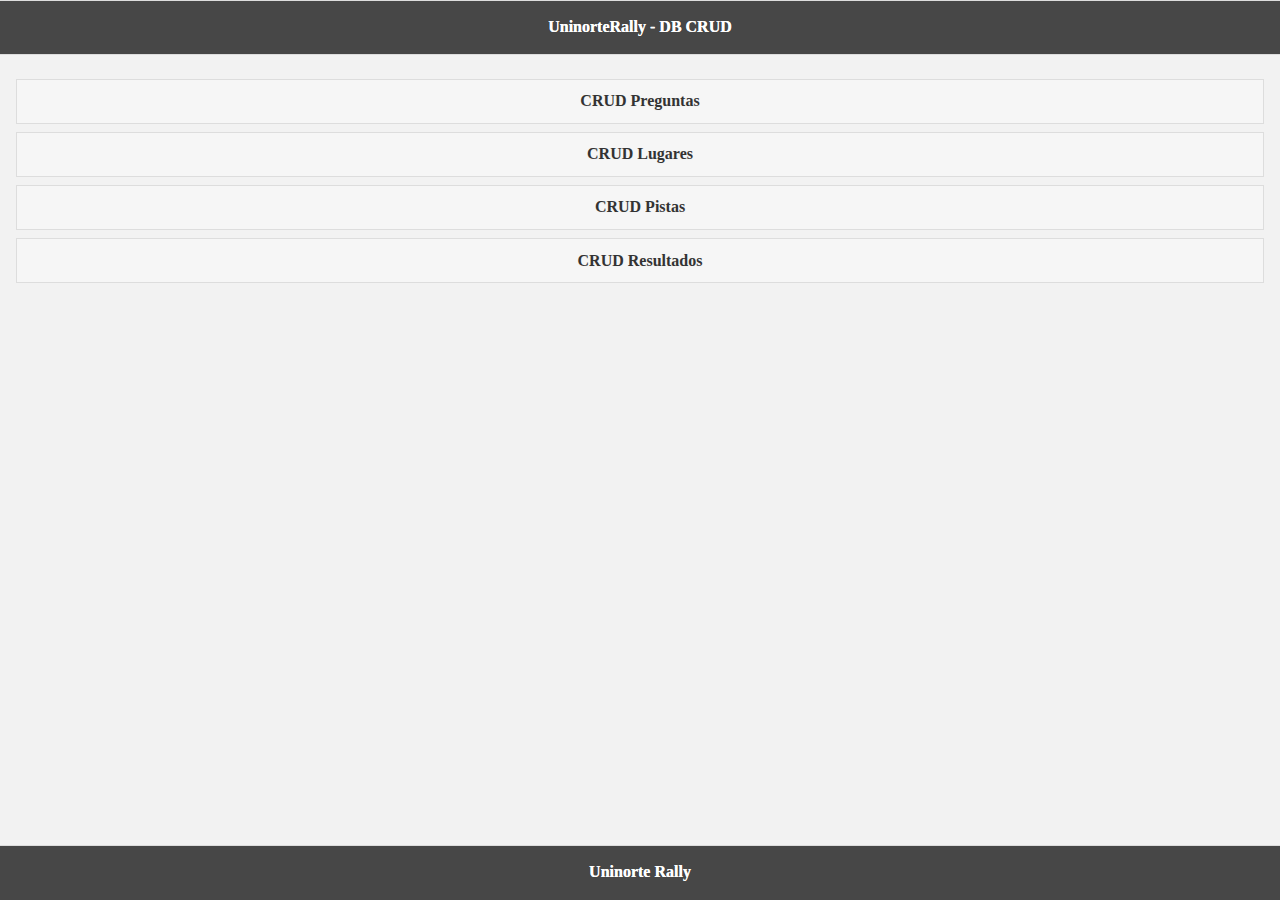
<file: www/crud/index.html>
<html>
  <head>
    <meta charset="utf-8" />
    <meta name="format-detection" content="telephone=no" />
    <!-- WARNING: for iOS 7, remove the width=device-width and height=device-height attributes. See https://issues.apache.org/jira/browse/CB-4323 -->
    <meta name="viewport" content="initial-scale=1, target-densitydpi=device-dpi" />
    <link  rel="stylesheet" type="text/css" href="../css/jquery.mobile-1.4.2.css" />
    <link rel="stylesheet" type="text/css" href="../css/style.css">
    <link rel="stylesheet" href="../css/themes/tema1.css" />
    <title>UninorteRally - DB CRUD</title>
  </head>
  <body> 
    <div data-role="page" id="pageone" >
      <div data-role="header">
          <p class="jquery_header" >UninorteRally - DB CRUD</p>
      </div>

      <div data-role="main" class="ui-content">
           <a href="list_pregunta.php"class="ui-btn" rel="external">CRUD Preguntas</a>
           <a href="list_lugar.php"  class="ui-btn" rel="external" >CRUD Lugares</a>
           <a href="list_pista.php"  class="ui-btn" rel="external" >CRUD Pistas</a>
           <a href="list_resultados.php"  class="ui-btn" rel="external" >CRUD Resultados</a>
      </div>

      <div data-role="footer" data-position="fixed">
          <p class="jquery_header">Uninorte Rally</p>
      </div>
    </div>

    <script type="text/javascript" src="../js/jquery-1.11.1.min.js"></script>
    <script type="text/javascript" src="../js/jquery.mobile-1.4.2.min.js"></script>   
  </body>
</html>
</file>
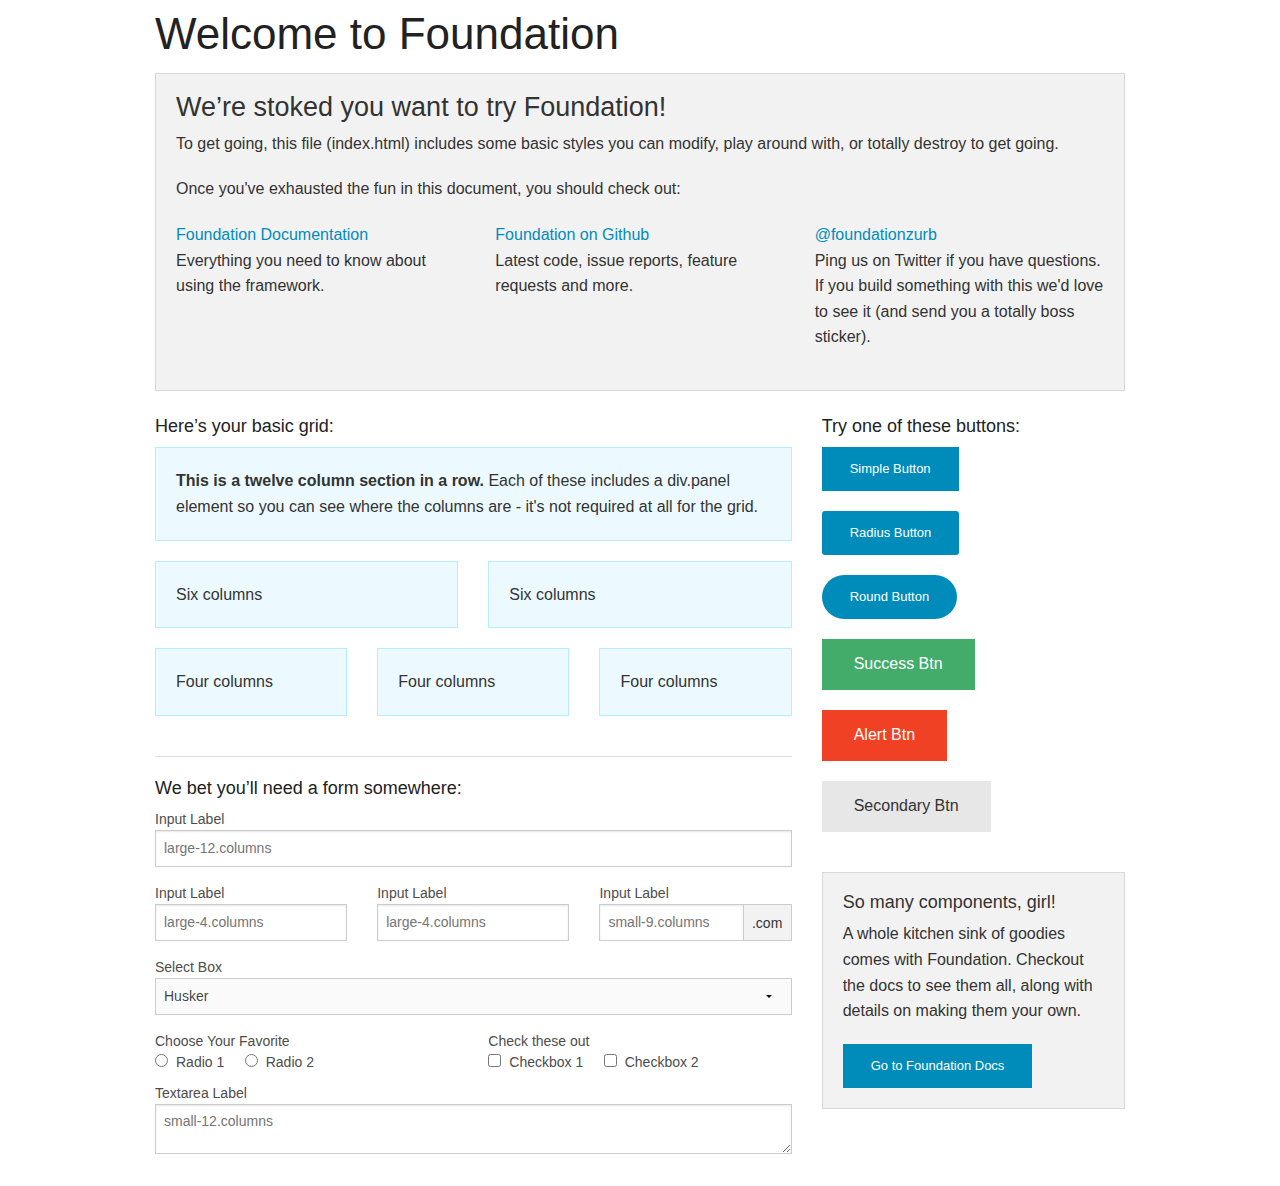
<file: www/admin/f/index.html>
<!doctype html>
<html class="no-js" lang="en">
  <head>
    <meta charset="utf-8" />
    <meta name="viewport" content="width=device-width, initial-scale=1.0" />
    <title>Foundation | Welcome</title>
    <link rel="stylesheet" href="css/foundation.css" />
    <script src="js/vendor/modernizr.js"></script>
  </head>
  <body>
    
    <div class="row">
      <div class="large-12 columns">
        <h1>Welcome to Foundation</h1>
      </div>
    </div>
    
    <div class="row">
      <div class="large-12 columns">
      	<div class="panel">
	        <h3>We&rsquo;re stoked you want to try Foundation! </h3>
	        <p>To get going, this file (index.html) includes some basic styles you can modify, play around with, or totally destroy to get going.</p>
	        <p>Once you've exhausted the fun in this document, you should check out:</p>
	        <div class="row">
	        	<div class="large-4 medium-4 columns">
	    		<p><a href="http://foundation.zurb.com/docs">Foundation Documentation</a><br />Everything you need to know about using the framework.</p>
	    	</div>
	        	<div class="large-4 medium-4 columns">
	        		<p><a href="http://github.com/zurb/foundation">Foundation on Github</a><br />Latest code, issue reports, feature requests and more.</p>
	        	</div>
	        	<div class="large-4 medium-4 columns">
	        		<p><a href="http://twitter.com/foundationzurb">@foundationzurb</a><br />Ping us on Twitter if you have questions. If you build something with this we'd love to see it (and send you a totally boss sticker).</p>
	        	</div>        
					</div>
      	</div>
      </div>
    </div>

    <div class="row">
      <div class="large-8 medium-8 columns">
        <h5>Here&rsquo;s your basic grid:</h5>
        <!-- Grid Example -->

        <div class="row">
          <div class="large-12 columns">
            <div class="callout panel">
              <p><strong>This is a twelve column section in a row.</strong> Each of these includes a div.panel element so you can see where the columns are - it's not required at all for the grid.</p>
            </div>
          </div>
        </div>
        <div class="row">
          <div class="large-6 medium-6 columns">
            <div class="callout panel">
              <p>Six columns</p>
            </div>
          </div>
          <div class="large-6 medium-6 columns">
            <div class="callout panel">
              <p>Six columns</p>
            </div>
          </div>
        </div>
        <div class="row">
          <div class="large-4 medium-4 small-4 columns">
            <div class="callout panel">
              <p>Four columns</p>
            </div>
          </div>
          <div class="large-4 medium-4 small-4 columns">
            <div class="callout panel">
              <p>Four columns</p>
            </div>
          </div>
          <div class="large-4 medium-4 small-4 columns">
            <div class="callout panel">
              <p>Four columns</p>
            </div>
          </div>
        </div>
        
        <hr />
                
        <h5>We bet you&rsquo;ll need a form somewhere:</h5>
        <form>
				  <div class="row">
				    <div class="large-12 columns">
				      <label>Input Label</label>
				      <input type="text" placeholder="large-12.columns" />
				    </div>
				  </div>
				  <div class="row">
				    <div class="large-4 medium-4 columns">
				      <label>Input Label</label>
				      <input type="text" placeholder="large-4.columns" />
				    </div>
				    <div class="large-4 medium-4 columns">
				      <label>Input Label</label>
				      <input type="text" placeholder="large-4.columns" />
				    </div>
				    <div class="large-4 medium-4 columns">
				      <div class="row collapse">
				        <label>Input Label</label>
				        <div class="small-9 columns">
				          <input type="text" placeholder="small-9.columns" />
				        </div>
				        <div class="small-3 columns">
				          <span class="postfix">.com</span>
				        </div>
				      </div>
				    </div>
				  </div>
				  <div class="row">
				    <div class="large-12 columns">
				      <label>Select Box</label>
				      <select>
				        <option value="husker">Husker</option>
				        <option value="starbuck">Starbuck</option>
				        <option value="hotdog">Hot Dog</option>
				        <option value="apollo">Apollo</option>
				      </select>
				    </div>
				  </div>
				  <div class="row">
				    <div class="large-6 medium-6 columns">
				      <label>Choose Your Favorite</label>
				      <input type="radio" name="pokemon" value="Red" id="pokemonRed"><label for="pokemonRed">Radio 1</label>
				      <input type="radio" name="pokemon" value="Blue" id="pokemonBlue"><label for="pokemonBlue">Radio 2</label>
				    </div>
				    <div class="large-6 medium-6 columns">
				      <label>Check these out</label>
				      <input id="checkbox1" type="checkbox"><label for="checkbox1">Checkbox 1</label>
				      <input id="checkbox2" type="checkbox"><label for="checkbox2">Checkbox 2</label>
				    </div>
				  </div>
				  <div class="row">
				    <div class="large-12 columns">
				      <label>Textarea Label</label>
				      <textarea placeholder="small-12.columns"></textarea>
				    </div>
				  </div>
				</form>
      </div>     

      <div class="large-4 medium-4 columns">
			  <h5>Try one of these buttons:</h5>
			  <p><a href="#" class="small button">Simple Button</a><br/>
        <a href="#" class="small radius button">Radius Button</a><br/>
        <a href="#" class="small round button">Round Button</a><br/>            
        <a href="#" class="medium success button">Success Btn</a><br/>
        <a href="#" class="medium alert button">Alert Btn</a><br/>
        <a href="#" class="medium secondary button">Secondary Btn</a></p>           
				<div class="panel">
        	<h5>So many components, girl!</h5>
        	<p>A whole kitchen sink of goodies comes with Foundation. Checkout the docs to see them all, along with details on making them your own.</p>
        	<a href="http://foundation.zurb.com/docs/" class="small button">Go to Foundation Docs</a>          
        </div>
      </div>
    </div>
    
    <script src="js/vendor/jquery.js"></script>
    <script src="js/foundation.min.js"></script>
    <script>
      $(document).foundation();
    </script>
  </body>
</html>
</file>
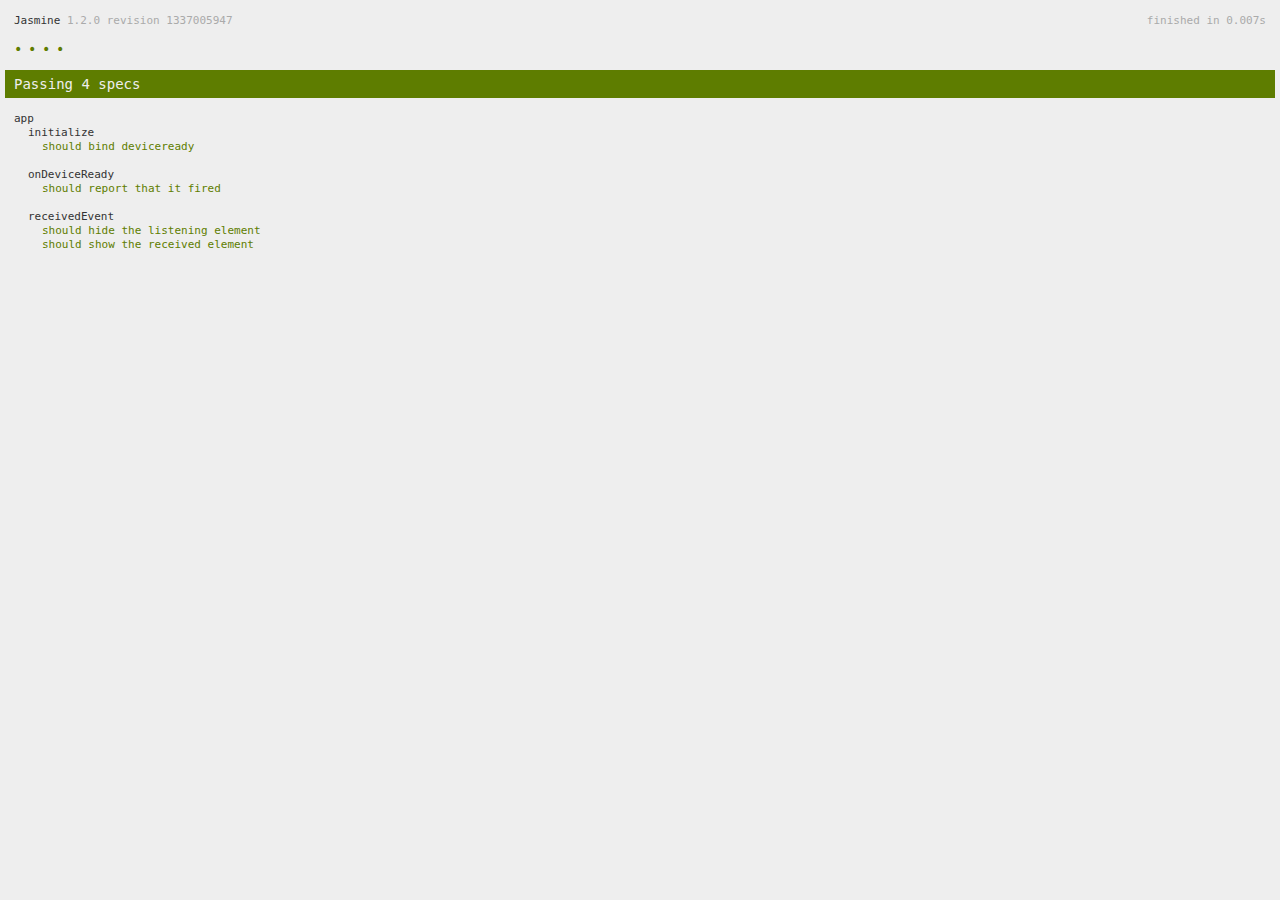
<file: www/spec.html>
<!DOCTYPE html>
<!--
    Licensed to the Apache Software Foundation (ASF) under one
    or more contributor license agreements.  See the NOTICE file
    distributed with this work for additional information
    regarding copyright ownership.  The ASF licenses this file
    to you under the Apache License, Version 2.0 (the
    "License"); you may not use this file except in compliance
    with the License.  You may obtain a copy of the License at

    http://www.apache.org/licenses/LICENSE-2.0

    Unless required by applicable law or agreed to in writing,
    software distributed under the License is distributed on an
    "AS IS" BASIS, WITHOUT WARRANTIES OR CONDITIONS OF ANY
     KIND, either express or implied.  See the License for the
    specific language governing permissions and limitations
    under the License.
-->
<html>
    <head>
        <title>Jasmine Spec Runner</title>

        <!-- jasmine source -->
        <link rel="shortcut icon" type="image/png" href="spec/lib/jasmine-1.2.0/jasmine_favicon.png">
        <link rel="stylesheet" type="text/css" href="spec/lib/jasmine-1.2.0/jasmine.css">
        <script type="text/javascript" src="spec/lib/jasmine-1.2.0/jasmine.js"></script>
        <script type="text/javascript" src="spec/lib/jasmine-1.2.0/jasmine-html.js"></script>

        <!-- include source files here... -->
        <script type="text/javascript" src="js/index.js"></script>

        <!-- include spec files here... -->
        <script type="text/javascript" src="spec/helper.js"></script>
        <script type="text/javascript" src="spec/index.js"></script>

        <script type="text/javascript">
            (function() {
                var jasmineEnv = jasmine.getEnv();
                jasmineEnv.updateInterval = 1000;

                var htmlReporter = new jasmine.HtmlReporter();

                jasmineEnv.addReporter(htmlReporter);

                jasmineEnv.specFilter = function(spec) {
                    return htmlReporter.specFilter(spec);
                };

                var currentWindowOnload = window.onload;

                window.onload = function() {
                    if (currentWindowOnload) {
                        currentWindowOnload();
                    }
                    execJasmine();
                };

                function execJasmine() {
                    jasmineEnv.execute();
                }
            })();
        </script>
    </head>
    <body>
        <div id="stage" style="display:none;"></div>
    </body>
</html>
</file>
<file: www/spec/lib/jasmine-1.2.0/jasmine.css>
body { background-color: #eeeeee; padding: 0; margin: 5px; overflow-y: scroll; }

#HTMLReporter { font-size: 11px; font-family: Monaco, "Lucida Console", monospace; line-height: 14px; color: #333333; }
#HTMLReporter a { text-decoration: none; }
#HTMLReporter a:hover { text-decoration: underline; }
#HTMLReporter p, #HTMLReporter h1, #HTMLReporter h2, #HTMLReporter h3, #HTMLReporter h4, #HTMLReporter h5, #HTMLReporter h6 { margin: 0; line-height: 14px; }
#HTMLReporter .banner, #HTMLReporter .symbolSummary, #HTMLReporter .summary, #HTMLReporter .resultMessage, #HTMLReporter .specDetail .description, #HTMLReporter .alert .bar, #HTMLReporter .stackTrace { padding-left: 9px; padding-right: 9px; }
#HTMLReporter #jasmine_content { position: fixed; right: 100%; }
#HTMLReporter .version { color: #aaaaaa; }
#HTMLReporter .banner { margin-top: 14px; }
#HTMLReporter .duration { color: #aaaaaa; float: right; }
#HTMLReporter .symbolSummary { overflow: hidden; *zoom: 1; margin: 14px 0; }
#HTMLReporter .symbolSummary li { display: block; float: left; height: 7px; width: 14px; margin-bottom: 7px; font-size: 16px; }
#HTMLReporter .symbolSummary li.passed { font-size: 14px; }
#HTMLReporter .symbolSummary li.passed:before { color: #5e7d00; content: "\02022"; }
#HTMLReporter .symbolSummary li.failed { line-height: 9px; }
#HTMLReporter .symbolSummary li.failed:before { color: #b03911; content: "x"; font-weight: bold; margin-left: -1px; }
#HTMLReporter .symbolSummary li.skipped { font-size: 14px; }
#HTMLReporter .symbolSummary li.skipped:before { color: #bababa; content: "\02022"; }
#HTMLReporter .symbolSummary li.pending { line-height: 11px; }
#HTMLReporter .symbolSummary li.pending:before { color: #aaaaaa; content: "-"; }
#HTMLReporter .bar { line-height: 28px; font-size: 14px; display: block; color: #eee; }
#HTMLReporter .runningAlert { background-color: #666666; }
#HTMLReporter .skippedAlert { background-color: #aaaaaa; }
#HTMLReporter .skippedAlert:first-child { background-color: #333333; }
#HTMLReporter .skippedAlert:hover { text-decoration: none; color: white; text-decoration: underline; }
#HTMLReporter .passingAlert { background-color: #a6b779; }
#HTMLReporter .passingAlert:first-child { background-color: #5e7d00; }
#HTMLReporter .failingAlert { background-color: #cf867e; }
#HTMLReporter .failingAlert:first-child { background-color: #b03911; }
#HTMLReporter .results { margin-top: 14px; }
#HTMLReporter #details { display: none; }
#HTMLReporter .resultsMenu, #HTMLReporter .resultsMenu a { background-color: #fff; color: #333333; }
#HTMLReporter.showDetails .summaryMenuItem { font-weight: normal; text-decoration: inherit; }
#HTMLReporter.showDetails .summaryMenuItem:hover { text-decoration: underline; }
#HTMLReporter.showDetails .detailsMenuItem { font-weight: bold; text-decoration: underline; }
#HTMLReporter.showDetails .summary { display: none; }
#HTMLReporter.showDetails #details { display: block; }
#HTMLReporter .summaryMenuItem { font-weight: bold; text-decoration: underline; }
#HTMLReporter .summary { margin-top: 14px; }
#HTMLReporter .summary .suite .suite, #HTMLReporter .summary .specSummary { margin-left: 14px; }
#HTMLReporter .summary .specSummary.passed a { color: #5e7d00; }
#HTMLReporter .summary .specSummary.failed a { color: #b03911; }
#HTMLReporter .description + .suite { margin-top: 0; }
#HTMLReporter .suite { margin-top: 14px; }
#HTMLReporter .suite a { color: #333333; }
#HTMLReporter #details .specDetail { margin-bottom: 28px; }
#HTMLReporter #details .specDetail .description { display: block; color: white; background-color: #b03911; }
#HTMLReporter .resultMessage { padding-top: 14px; color: #333333; }
#HTMLReporter .resultMessage span.result { display: block; }
#HTMLReporter .stackTrace { margin: 5px 0 0 0; max-height: 224px; overflow: auto; line-height: 18px; color: #666666; border: 1px solid #ddd; background: white; white-space: pre; }

#TrivialReporter { padding: 8px 13px; position: absolute; top: 0; bottom: 0; left: 0; right: 0; overflow-y: scroll; background-color: white; font-family: "Helvetica Neue Light", "Lucida Grande", "Calibri", "Arial", sans-serif; /*.resultMessage {*/ /*white-space: pre;*/ /*}*/ }
#TrivialReporter a:visited, #TrivialReporter a { color: #303; }
#TrivialReporter a:hover, #TrivialReporter a:active { color: blue; }
#TrivialReporter .run_spec { float: right; padding-right: 5px; font-size: .8em; text-decoration: none; }
#TrivialReporter .banner { color: #303; background-color: #fef; padding: 5px; }
#TrivialReporter .logo { float: left; font-size: 1.1em; padding-left: 5px; }
#TrivialReporter .logo .version { font-size: .6em; padding-left: 1em; }
#TrivialReporter .runner.running { background-color: yellow; }
#TrivialReporter .options { text-align: right; font-size: .8em; }
#TrivialReporter .suite { border: 1px outset gray; margin: 5px 0; padding-left: 1em; }
#TrivialReporter .suite .suite { margin: 5px; }
#TrivialReporter .suite.passed { background-color: #dfd; }
#TrivialReporter .suite.failed { background-color: #fdd; }
#TrivialReporter .spec { margin: 5px; padding-left: 1em; clear: both; }
#TrivialReporter .spec.failed, #TrivialReporter .spec.passed, #TrivialReporter .spec.skipped { padding-bottom: 5px; border: 1px solid gray; }
#TrivialReporter .spec.failed { background-color: #fbb; border-color: red; }
#TrivialReporter .spec.passed { background-color: #bfb; border-color: green; }
#TrivialReporter .spec.skipped { background-color: #bbb; }
#TrivialReporter .messages { border-left: 1px dashed gray; padding-left: 1em; padding-right: 1em; }
#TrivialReporter .passed { background-color: #cfc; display: none; }
#TrivialReporter .failed { background-color: #fbb; }
#TrivialReporter .skipped { color: #777; background-color: #eee; display: none; }
#TrivialReporter .resultMessage span.result { display: block; line-height: 2em; color: black; }
#TrivialReporter .resultMessage .mismatch { color: black; }
#TrivialReporter .stackTrace { white-space: pre; font-size: .8em; margin-left: 10px; max-height: 5em; overflow: auto; border: 1px inset red; padding: 1em; background: #eef; }
#TrivialReporter .finished-at { padding-left: 1em; font-size: .6em; }
#TrivialReporter.show-passed .passed, #TrivialReporter.show-skipped .skipped { display: block; }
#TrivialReporter #jasmine_content { position: fixed; right: 100%; }
#TrivialReporter .runner { border: 1px solid gray; display: block; margin: 5px 0; padding: 2px 0 2px 10px; }
</file>
<file: www/css/style.css>
#pregunta img{
    max-height:95%;
    max-width:95%;
}

#texto1_pregunta, #texto2_pregunta, #texto3_pregunta{
	text-align: justify
}

#repuesta_correcta_pregunta{
	display: none;
}

.jquery_header{
	font-size: 1em;
	text-align: center;
}

.respuesta{
	white-space: normal;
}

.respuesta-btn{
	display:none;
}

@media only screen and (min-device-width : 320px) and (max-device-width : 480px) {
	.enlarge{
		font-size: 1.08em;
		text-align: center;
	}
	.ui-btn{
		font-size: 1.02em;
		text-align: center;
	}
}

@media only screen and (min-device-width : 768px) and (max-device-width : 1024px){
	.enlarge{
		font-size: 1.8em;
		text-align: center;
	}
	.ui-btn{
		font-size: 1.2em;
		text-align: center;
	}
}

@media only screen and (min-device-width: 720px) and (max-device-width: 1280px) and (orientation: landscape) {
	.enlarge{
		font-size: 1.8em;
		text-align: center;
	}
	.ui-btn{
		font-size: 1.2em;
		text-align: center;
	}
}

@media only screen and (min-device-width: 1080px) and (max-device-width: 1920px) and (orientation: landscape) {
	.enlarge{
		font-size: 2.2em;
		text-align: center;
	}
	.ui-btn{
		font-size: 2em;
		text-align: center;
	}
}
</file>
<file: www/css/themes/tema1.css>
/*!
* jQuery Mobile 1.4.2
* Git HEAD hash: 9d9a42a27d0c693e8b5569c3a10d771916af5045 <> Date: Fri Feb 28 2014 17:32:01 UTC
* http://jquerymobile.com
*
* Copyright 2010, 2014 jQuery Foundation, Inc. and other contributors
* Released under the MIT license.
* http://jquery.org/license
*
*/


/* Globals */
/* Font
-----------------------------------------------------------------------------------------------------------*/
html {
	font-size: 100%;
}
body,
input,
select,
textarea,
button,
.ui-btn {
	font-size: 1em;
	line-height: 1.3;
	 font-family: verdana /*{global-font-family}*/;
}
legend,
.ui-input-text input,
.ui-input-search input {
	color: inherit;
	text-shadow: inherit;
}
/* Form labels (overrides font-weight bold in bars, and mini font-size) */
.ui-mobile label,
div.ui-controlgroup-label {
	font-weight: normal;
	font-size: 16px;
}
/* Separators
-----------------------------------------------------------------------------------------------------------*/
/* Field contain separator (< 28em) */
.ui-field-contain {
	border-bottom-color: #828282;
	border-bottom-color: rgba(0,0,0,.15);
	border-bottom-width: 1px;
	border-bottom-style: solid;
}
/* Table opt-in classes: strokes between each row, and alternating row stripes */
/* Classes table-stroke and table-stripe are deprecated in 1.4. */
.table-stroke thead th,
.table-stripe thead th,
.table-stripe tbody tr:last-child {
	border-bottom: 1px solid #d6d6d6; /* non-RGBA fallback */
	border-bottom: 1px solid rgba(0,0,0,.1);
}
.table-stroke tbody th,
.table-stroke tbody td {
	border-bottom: 1px solid #e6e6e6; /* non-RGBA fallback  */
	border-bottom: 1px solid rgba(0,0,0,.05);
}
.table-stripe.table-stroke tbody tr:last-child th,
.table-stripe.table-stroke tbody tr:last-child td {
	border-bottom: 0;
}
.table-stripe tbody tr:nth-child(odd) td,
.table-stripe tbody tr:nth-child(odd) th {
	background-color: #eeeeee; /* non-RGBA fallback  */
	background-color: rgba(0,0,0,.04);
}
/* Buttons
-----------------------------------------------------------------------------------------------------------*/
.ui-btn,
label.ui-btn {
	font-weight: bold;
	border-width: 1px;
	border-style: solid;
}
.ui-btn:link {
	text-decoration: none !important;
}
.ui-btn-active {
	cursor: pointer;
}
/* Corner rounding
-----------------------------------------------------------------------------------------------------------*/
/* Class ui-btn-corner-all deprecated in 1.4 */
.ui-corner-all {
	-webkit-border-radius: .6em /*{global-radii-blocks}*/;
	border-radius: .6em /*{global-radii-blocks}*/;
}
/* Buttons */
.ui-btn-corner-all,
.ui-btn.ui-corner-all,
/* Slider track */
.ui-slider-track.ui-corner-all,
/* Flipswitch */
.ui-flipswitch.ui-corner-all,
/* Count bubble */
.ui-li-count {
	-webkit-border-radius: .3125em /*{global-radii-buttons}*/;
	border-radius: .3125em /*{global-radii-buttons}*/;
}
/* Icon-only buttons */
.ui-btn-icon-notext.ui-btn-corner-all,
.ui-btn-icon-notext.ui-corner-all {
	-webkit-border-radius: 1em;
	border-radius: 1em;
}
/* Radius clip workaround for cleaning up corner trapping */
.ui-btn-corner-all,
.ui-corner-all {
	-webkit-background-clip: padding;
	background-clip: padding-box;
}
/* Popup arrow */
.ui-popup.ui-corner-all > .ui-popup-arrow-guide {
	left: .6em /*{global-radii-blocks}*/;
	right: .6em /*{global-radii-blocks}*/;
	top: .6em /*{global-radii-blocks}*/;
	bottom: .6em /*{global-radii-blocks}*/;
}
/* Shadow
-----------------------------------------------------------------------------------------------------------*/
.ui-shadow {
	-webkit-box-shadow: 0 1px 3px /*{global-box-shadow-size}*/ rgba(0,0,0,.2) /*{global-box-shadow-color}*/;
	-moz-box-shadow: 0 1px 3px /*{global-box-shadow-size}*/ rgba(0,0,0,.2) /*{global-box-shadow-color}*/;
	box-shadow: 0 1px 3px /*{global-box-shadow-size}*/ rgba(0,0,0,.2) /*{global-box-shadow-color}*/;
}
.ui-shadow-inset {
	-webkit-box-shadow: inset 0 1px 3px /*{global-box-shadow-size}*/ rgba(0,0,0,.2) /*{global-box-shadow-color}*/;
	-moz-box-shadow: inset 0 1px 3px /*{global-box-shadow-size}*/ rgba(0,0,0,.2) /*{global-box-shadow-color}*/;
	box-shadow: inset 0 1px 3px /*{global-box-shadow-size}*/ rgba(0,0,0,.2) /*{global-box-shadow-color}*/;
}
.ui-overlay-shadow {
	-webkit-box-shadow: 0 0 12px 		rgba(0,0,0,.6);
	-moz-box-shadow: 0 0 12px 			rgba(0,0,0,.6);
	box-shadow: 0 0 12px 				rgba(0,0,0,.6);
}
/* Icons
-----------------------------------------------------------------------------------------------------------*/
.ui-btn-icon-left:after,
.ui-btn-icon-right:after,
.ui-btn-icon-top:after,
.ui-btn-icon-bottom:after,
.ui-btn-icon-notext:after {
	background-color: #666666 /*{global-icon-color}*/;
	background-color: rgba(0,0,0,.3) /*{global-icon-disc}*/;
	background-position: center center;
	background-repeat: no-repeat;
	-webkit-border-radius: 1em;
	border-radius: 1em;
}
/* Alt icons */
.ui-alt-icon.ui-btn:after,
.ui-alt-icon .ui-btn:after,
html .ui-alt-icon.ui-checkbox-off:after,
html .ui-alt-icon.ui-radio-off:after,
html .ui-alt-icon .ui-checkbox-off:after,
html .ui-alt-icon .ui-radio-off:after {
	background-color: #666666 /*{global-icon-color}*/;
	background-color: 					rgba(0,0,0,.15);
}
/* No disc */
.ui-nodisc-icon.ui-btn:after,
.ui-nodisc-icon .ui-btn:after {
	background-color: transparent;
}
/* Icon shadow */
.ui-shadow-icon.ui-btn:after,
.ui-shadow-icon .ui-btn:after {
	-webkit-box-shadow: 0 1px 0 rgba(255,255,255,.3) /*{global-icon-shadow}*/;
	-moz-box-shadow: 0 1px 0 rgba(255,255,255,.3) /*{global-icon-shadow}*/;
	box-shadow: 0 1px 0 rgba(255,255,255,.3) /*{global-icon-shadow}*/;
}
/* Checkbox and radio */
.ui-btn.ui-checkbox-off:after,
.ui-btn.ui-checkbox-on:after,
.ui-btn.ui-radio-off:after,
.ui-btn.ui-radio-on:after {
	display: block;
	width: 18px;
	height: 18px;
	margin: -9px 2px 0 2px;
}
.ui-checkbox-off:after,
.ui-btn.ui-radio-off:after {
	filter: Alpha(Opacity=30);
	opacity: .3;
}
.ui-btn.ui-checkbox-off:after,
.ui-btn.ui-checkbox-on:after {
	-webkit-border-radius: .1875em;
	border-radius: .1875em;
}
.ui-radio .ui-btn.ui-radio-on:after {
	background-image: none;
	background-color: #fff;
	width: 8px;
	height: 8px;
	border-width: 5px;
	border-style: solid; 
}
.ui-alt-icon.ui-btn.ui-radio-on:after,
.ui-alt-icon .ui-btn.ui-radio-on:after {
	background-color: #000;
}
/* Loader */
.ui-icon-loading {
	background: url("images/ajax-loader.gif");
	background-size: 2.875em 2.875em;
}
/* Swatches */
/* A
-----------------------------------------------------------------------------------------------------------*/
/* Bar: Toolbars, dividers, slider track */
.ui-bar-a,
.ui-page-theme-a .ui-bar-inherit,
html .ui-bar-a .ui-bar-inherit,
html .ui-body-a .ui-bar-inherit,
html body .ui-group-theme-a .ui-bar-inherit {
	background-color: #474747 /*{a-bar-background-color}*/;
	border-color: #dddddd /*{a-bar-border}*/;
	color: #ffffff /*{a-bar-color}*/;
	text-shadow: 0 /*{a-bar-shadow-x}*/ 0px /*{a-bar-shadow-y}*/ 0 /*{a-bar-shadow-radius}*/ #eeeeee /*{a-bar-shadow-color}*/;
	font-weight: bold;
}
.ui-bar-a {
	border-width: 1px;
	border-style: solid;
}
/* Page and overlay */
.ui-overlay-a,
.ui-page-theme-a,
.ui-page-theme-a .ui-panel-wrapper {
	background-color: #f2f2f2 /*{a-page-background-color}*/;
	border-color: #bbbbbb /*{a-page-border}*/;
	color: #333333 /*{a-page-color}*/;
	text-shadow: 0 /*{a-page-shadow-x}*/ 1px /*{a-page-shadow-y}*/ 0 /*{a-page-shadow-radius}*/ #f3f3f3 /*{a-page-shadow-color}*/;
}
/* Body: Read-only lists, text inputs, collapsible content */
.ui-body-a,
.ui-page-theme-a .ui-body-inherit,
html .ui-bar-a .ui-body-inherit,
html .ui-body-a .ui-body-inherit,
html body .ui-group-theme-a .ui-body-inherit,
html .ui-panel-page-container-a {
	background-color: #ffffff /*{a-body-background-color}*/;
	border-color: #dddddd /*{a-body-border}*/;
	color: #333333 /*{a-body-color}*/;
	text-shadow: 0 /*{a-body-shadow-x}*/ 1px /*{a-body-shadow-y}*/ 0 /*{a-body-shadow-radius}*/ #f3f3f3 /*{a-body-shadow-color}*/;
}
.ui-body-a {
	border-width: 1px;
	border-style: solid;
}
/* Links */
.ui-page-theme-a a,
html .ui-bar-a a,
html .ui-body-a a,
html body .ui-group-theme-a a {
	color: #3388cc /*{a-link-color}*/;
	font-weight: bold;
}
.ui-page-theme-a a:visited,
html .ui-bar-a a:visited,
html .ui-body-a a:visited,
html body .ui-group-theme-a a:visited {
    color: #3388cc /*{a-link-visited}*/;
}
.ui-page-theme-a a:hover,
html .ui-bar-a a:hover,
html .ui-body-a a:hover,
html body .ui-group-theme-a a:hover {
	color: #005599 /*{a-link-hover}*/;
}
.ui-page-theme-a a:active,
html .ui-bar-a a:active,
html .ui-body-a a:active,
html body .ui-group-theme-a a:active {
	color: #005599 /*{a-link-active}*/;
}
/* Button up */
.ui-page-theme-a .ui-btn,
html .ui-bar-a .ui-btn,
html .ui-body-a .ui-btn,
html body .ui-group-theme-a .ui-btn,
html head + body .ui-btn.ui-btn-a,
/* Button visited */
.ui-page-theme-a .ui-btn:visited,
html .ui-bar-a .ui-btn:visited,
html .ui-body-a .ui-btn:visited,
html body .ui-group-theme-a .ui-btn:visited,
html head + body .ui-btn.ui-btn-a:visited {
	background-color: #f6f6f6 /*{a-bup-background-color}*/;
	border-color: #dddddd /*{a-bup-border}*/;
	color: #333333 /*{a-bup-color}*/;
	text-shadow: 0 /*{a-bup-shadow-x}*/ 1px /*{a-bup-shadow-y}*/ 0 /*{a-bup-shadow-radius}*/ #f3f3f3 /*{a-bup-shadow-color}*/;
}
/* Button hover */
.ui-page-theme-a .ui-btn:hover,
html .ui-bar-a .ui-btn:hover,
html .ui-body-a .ui-btn:hover,
html body .ui-group-theme-a .ui-btn:hover,
html head + body .ui-btn.ui-btn-a:hover {
	background-color: #ededed /*{a-bhover-background-color}*/;
	border-color: #dddddd /*{a-bhover-border}*/;
	color: #333333 /*{a-bhover-color}*/;
	text-shadow: 0 /*{a-bhover-shadow-x}*/ 1px /*{a-bhover-shadow-y}*/ 0 /*{a-bhover-shadow-radius}*/ #f3f3f3 /*{a-bhover-shadow-color}*/;
}
/* Button down */
.ui-page-theme-a .ui-btn:active,
html .ui-bar-a .ui-btn:active,
html .ui-body-a .ui-btn:active,
html body .ui-group-theme-a .ui-btn:active,
html head + body .ui-btn.ui-btn-a:active {
	background-color: #e8e8e8 /*{a-bdown-background-color}*/;
	border-color: #dddddd /*{a-bdown-border}*/;
	color: #333333 /*{a-bdown-color}*/;
	text-shadow: 0 /*{a-bdown-shadow-x}*/ 1px /*{a-bdown-shadow-y}*/ 0 /*{a-bdown-shadow-radius}*/ #f3f3f3 /*{a-bdown-shadow-color}*/;
}
/* Active button */
.ui-page-theme-a .ui-btn.ui-btn-active,
html .ui-bar-a .ui-btn.ui-btn-active,
html .ui-body-a .ui-btn.ui-btn-active,
html body .ui-group-theme-a .ui-btn.ui-btn-active,
html head + body .ui-btn.ui-btn-a.ui-btn-active,
/* Active checkbox icon */
.ui-page-theme-a .ui-checkbox-on:after,
html .ui-bar-a .ui-checkbox-on:after,
html .ui-body-a .ui-checkbox-on:after,
html body .ui-group-theme-a .ui-checkbox-on:after,
.ui-btn.ui-checkbox-on.ui-btn-a:after,
/* Active flipswitch background */
.ui-page-theme-a .ui-flipswitch-active,
html .ui-bar-a .ui-flipswitch-active,
html .ui-body-a .ui-flipswitch-active,
html body .ui-group-theme-a .ui-flipswitch-active,
html body .ui-flipswitch.ui-bar-a.ui-flipswitch-active,
/* Active slider track */
.ui-page-theme-a .ui-slider-track .ui-btn-active,
html .ui-bar-a .ui-slider-track .ui-btn-active,
html .ui-body-a .ui-slider-track .ui-btn-active,
html body .ui-group-theme-a .ui-slider-track .ui-btn-active,
html body div.ui-slider-track.ui-body-a .ui-btn-active {
	background-color: #3388cc /*{a-active-background-color}*/;
	border-color: #3388cc /*{a-active-border}*/;
	color: #ffffff /*{a-active-color}*/;
	text-shadow: 0 /*{a-active-shadow-x}*/ 1px /*{a-active-shadow-y}*/ 0 /*{a-active-shadow-radius}*/ #005599 /*{a-active-shadow-color}*/;
}
/* Active radio button icon */
.ui-page-theme-a .ui-radio-on:after,
html .ui-bar-a .ui-radio-on:after,
html .ui-body-a .ui-radio-on:after,
html body .ui-group-theme-a .ui-radio-on:after,
.ui-btn.ui-radio-on.ui-btn-a:after {
	border-color: #3388cc /*{a-active-background-color}*/;
}
/* Focus */
.ui-page-theme-a .ui-btn:focus,
html .ui-bar-a .ui-btn:focus,
html .ui-body-a .ui-btn:focus,
html body .ui-group-theme-a .ui-btn:focus,
html head + body .ui-btn.ui-btn-a:focus,
/* Focus buttons and text inputs with div wrap */
.ui-page-theme-a .ui-focus,
html .ui-bar-a .ui-focus,
html .ui-body-a .ui-focus,
html body .ui-group-theme-a .ui-focus,
html head + body .ui-btn-a.ui-focus,
html head + body .ui-body-a.ui-focus {
	-webkit-box-shadow: 0 0 12px #3388cc /*{a-active-background-color}*/;
	-moz-box-shadow: 0 0 12px #3388cc /*{a-active-background-color}*/;
	box-shadow: 0 0 12px #3388cc /*{a-active-background-color}*/;
}
/* B
-----------------------------------------------------------------------------------------------------------*/
/* Bar: Toolbars, dividers, slider track */
.ui-bar-b,
.ui-page-theme-b .ui-bar-inherit,
html .ui-bar-b .ui-bar-inherit,
html .ui-body-b .ui-bar-inherit,
html body .ui-group-theme-b .ui-bar-inherit {
	background-color: #e9e9e9 /*{b-bar-background-color}*/;
	border-color: #dddddd /*{b-bar-border}*/;
	color: #333333 /*{b-bar-color}*/;
	text-shadow: 0 /*{b-bar-shadow-x}*/ 1px /*{b-bar-shadow-y}*/ 0 /*{b-bar-shadow-radius}*/ #eeeeee /*{b-bar-shadow-color}*/;
	font-weight: bold;
}
.ui-bar-b {
	border-width: 1px;
	border-style: solid;
}
/* Page and overlay */
.ui-overlay-b,
.ui-page-theme-b,
.ui-page-theme-b .ui-panel-wrapper {
	background-color: #f9f9f9 /*{b-page-background-color}*/;
	border-color: #bbbbbb /*{b-page-border}*/;
	color: #333333 /*{b-page-color}*/;
	text-shadow: 0 /*{b-page-shadow-x}*/ 1px /*{b-page-shadow-y}*/ 0 /*{b-page-shadow-radius}*/ #f3f3f3 /*{b-page-shadow-color}*/;
}
/* Body: Read-only lists, text inputs, collapsible content */
.ui-body-b,
.ui-page-theme-b .ui-body-inherit,
html .ui-bar-b .ui-body-inherit,
html .ui-body-b .ui-body-inherit,
html body .ui-group-theme-b .ui-body-inherit,
html .ui-panel-page-container-b {
	background-color: #ffffff /*{b-body-background-color}*/;
	border-color: #dddddd /*{b-body-border}*/;
	color: #333333 /*{b-body-color}*/;
	text-shadow: 0 /*{b-body-shadow-x}*/ 1px /*{b-body-shadow-y}*/ 0 /*{b-body-shadow-radius}*/ #f3f3f3 /*{b-body-shadow-color}*/;
}
.ui-body-b {
	border-width: 1px;
	border-style: solid;
}
/* Links */
.ui-page-theme-b a,
html .ui-bar-b a,
html .ui-body-b a,
html body .ui-group-theme-b a {
	color: #3388cc /*{b-link-color}*/;
	font-weight: bold;
}
.ui-page-theme-b a:visited,
html .ui-bar-b a:visited,
html .ui-body-b a:visited,
html body .ui-group-theme-b a:visited {
    color: #3388cc /*{b-link-visited}*/;
}
.ui-page-theme-b a:hover,
html .ui-bar-b a:hover,
html .ui-body-b a:hover,
html body .ui-group-theme-b a:hover {
	color: #005599 /*{b-link-hover}*/;
}
.ui-page-theme-b a:active,
html .ui-bar-b a:active,
html .ui-body-b a:active,
html body .ui-group-theme-b a:active {
	color: #005599 /*{b-link-active}*/;
}
/* Button up */
.ui-page-theme-b .ui-btn,
html .ui-bar-b .ui-btn,
html .ui-body-b .ui-btn,
html body .ui-group-theme-b .ui-btn,
html head + body .ui-btn.ui-btn-b,
/* Button visited */
.ui-page-theme-b .ui-btn:visited,
html .ui-bar-b .ui-btn:visited,
html .ui-body-b .ui-btn:visited,
html body .ui-group-theme-b .ui-btn:visited,
html head + body .ui-btn.ui-btn-b:visited {
	background-color: #f6f6f6 /*{b-bup-background-color}*/;
	border-color: #dddddd /*{b-bup-border}*/;
	color: #333333 /*{b-bup-color}*/;
	text-shadow: 0 /*{b-bup-shadow-x}*/ 1px /*{b-bup-shadow-y}*/ 0 /*{b-bup-shadow-radius}*/ #f3f3f3 /*{b-bup-shadow-color}*/;
}
/* Button hover */
.ui-page-theme-b .ui-btn:hover,
html .ui-bar-b .ui-btn:hover,
html .ui-body-b .ui-btn:hover,
html body .ui-group-theme-b .ui-btn:hover,
html head + body .ui-btn.ui-btn-b:hover {
	background-color: #ededed /*{b-bhover-background-color}*/;
	border-color: #dddddd /*{b-bhover-border}*/;
	color: #333333 /*{b-bhover-color}*/;
	text-shadow: 0 /*{b-bhover-shadow-x}*/ 1px /*{b-bhover-shadow-y}*/ 0 /*{b-bhover-shadow-radius}*/ #f3f3f3 /*{b-bhover-shadow-color}*/;
}
/* Button down */
.ui-page-theme-b .ui-btn:active,
html .ui-bar-b .ui-btn:active,
html .ui-body-b .ui-btn:active,
html body .ui-group-theme-b .ui-btn:active,
html head + body .ui-btn.ui-btn-b:active {
	background-color: #e8e8e8 /*{b-bdown-background-color}*/;
	border-color: #dddddd /*{b-bdown-border}*/;
	color: #333333 /*{b-bdown-color}*/;
	text-shadow: 0 /*{b-bdown-shadow-x}*/ 1px /*{b-bdown-shadow-y}*/ 0 /*{b-bdown-shadow-radius}*/ #f3f3f3 /*{b-bdown-shadow-color}*/;
}
/* Active button */
.ui-page-theme-b .ui-btn.ui-btn-active,
html .ui-bar-b .ui-btn.ui-btn-active,
html .ui-body-b .ui-btn.ui-btn-active,
html body .ui-group-theme-b .ui-btn.ui-btn-active,
html head + body .ui-btn.ui-btn-b.ui-btn-active,
/* Active checkbox icon */
.ui-page-theme-b .ui-checkbox-on:after,
html .ui-bar-b .ui-checkbox-on:after,
html .ui-body-b .ui-checkbox-on:after,
html body .ui-group-theme-b .ui-checkbox-on:after,
.ui-btn.ui-checkbox-on.ui-btn-b:after,
/* Active flipswitch background */
.ui-page-theme-b .ui-flipswitch-active,
html .ui-bar-b .ui-flipswitch-active,
html .ui-body-b .ui-flipswitch-active,
html body .ui-group-theme-b .ui-flipswitch-active,
html body .ui-flipswitch.ui-bar-b.ui-flipswitch-active,
/* Active slider track */
.ui-page-theme-b .ui-slider-track .ui-btn-active,
html .ui-bar-b .ui-slider-track .ui-btn-active,
html .ui-body-b .ui-slider-track .ui-btn-active,
html body .ui-group-theme-b .ui-slider-track .ui-btn-active,
html body div.ui-slider-track.ui-body-b .ui-btn-active {
	background-color: #3388cc /*{b-active-background-color}*/;
	border-color: #3388cc /*{b-active-border}*/;
	color: #ffffff /*{b-active-color}*/;
	text-shadow: 0 /*{b-active-shadow-x}*/ 1px /*{b-active-shadow-y}*/ 0 /*{b-active-shadow-radius}*/ #005599 /*{b-active-shadow-color}*/;
}
/* Active radio button icon */
.ui-page-theme-b .ui-radio-on:after,
html .ui-bar-b .ui-radio-on:after,
html .ui-body-b .ui-radio-on:after,
html body .ui-group-theme-b .ui-radio-on:after,
.ui-btn.ui-radio-on.ui-btn-b:after {
	border-color: #3388cc /*{b-active-background-color}*/;
}
/* Focus */
.ui-page-theme-b .ui-btn:focus,
html .ui-bar-b .ui-btn:focus,
html .ui-body-b .ui-btn:focus,
html body .ui-group-theme-b .ui-btn:focus,
html head + body .ui-btn.ui-btn-b:focus,
/* Focus buttons and text inputs with div wrap */
.ui-page-theme-b .ui-focus,
html .ui-bar-b .ui-focus,
html .ui-body-b .ui-focus,
html body .ui-group-theme-b .ui-focus,
html head + body .ui-btn-b.ui-focus,
html head + body .ui-body-b.ui-focus {
	-webkit-box-shadow: 0 0 12px #3388cc /*{b-active-background-color}*/;
	-moz-box-shadow: 0 0 12px #3388cc /*{b-active-background-color}*/;
	box-shadow: 0 0 12px #3388cc /*{b-active-background-color}*/;
}


/* C
-----------------------------------------------------------------------------------------------------------*/
/* Bar: Toolbars, dividers, slider track */
.ui-bar-c,
.ui-page-theme-c .ui-bar-inherit,
html .ui-bar-c .ui-bar-inherit,
html .ui-body-c .ui-bar-inherit,
html body .ui-group-theme-c .ui-bar-inherit {
	background-color: #e9e9e9 /*{c-bar-background-color}*/;
	border-color: #dddddd /*{c-bar-border}*/;
	color: #333333 /*{c-bar-color}*/;
	text-shadow: 0 /*{c-bar-shadow-x}*/ 1px /*{c-bar-shadow-y}*/ 0 /*{c-bar-shadow-radius}*/ #eeeeee /*{c-bar-shadow-color}*/;
	font-weight: bold;
}
.ui-bar-c {
	border-width: 1px;
	border-style: solid;
}
/* Page and overlay */
.ui-overlay-c,
.ui-page-theme-c,
.ui-page-theme-c .ui-panel-wrapper {
	background-color: #f9f9f9 /*{c-page-background-color}*/;
	border-color: #bbbbbb /*{c-page-border}*/;
	color: #333333 /*{c-page-color}*/;
	text-shadow: 0 /*{c-page-shadow-x}*/ 1px /*{c-page-shadow-y}*/ 0 /*{c-page-shadow-radius}*/ #f3f3f3 /*{c-page-shadow-color}*/;
}
/* Body: Read-only lists, text inputs, collapsible content */
.ui-body-c,
.ui-page-theme-c .ui-body-inherit,
html .ui-bar-c .ui-body-inherit,
html .ui-body-c .ui-body-inherit,
html body .ui-group-theme-c .ui-body-inherit,
html .ui-panel-page-container-c {
	background-color: #ffffff /*{c-body-background-color}*/;
	border-color: #dddddd /*{c-body-border}*/;
	color: #333333 /*{c-body-color}*/;
	text-shadow: 0 /*{c-body-shadow-x}*/ 1px /*{c-body-shadow-y}*/ 0 /*{c-body-shadow-radius}*/ #f3f3f3 /*{c-body-shadow-color}*/;
}
.ui-body-c {
	border-width: 1px;
	border-style: solid;
}
/* Links */
.ui-page-theme-c a,
html .ui-bar-c a,
html .ui-body-c a,
html body .ui-group-theme-c a {
	color: #3388cc /*{c-link-color}*/;
	font-weight: bold;
}
.ui-page-theme-c a:visited,
html .ui-bar-c a:visited,
html .ui-body-c a:visited,
html body .ui-group-theme-c a:visited {
    color: #3388cc /*{c-link-visited}*/;
}
.ui-page-theme-c a:hover,
html .ui-bar-c a:hover,
html .ui-body-c a:hover,
html body .ui-group-theme-c a:hover {
	color: #005599 /*{c-link-hover}*/;
}
.ui-page-theme-c a:active,
html .ui-bar-c a:active,
html .ui-body-c a:active,
html body .ui-group-theme-c a:active {
	color: #005599 /*{c-link-active}*/;
}
/* Button up */
.ui-page-theme-c .ui-btn,
html .ui-bar-c .ui-btn,
html .ui-body-c .ui-btn,
html body .ui-group-theme-c .ui-btn,
html head + body .ui-btn.ui-btn-c,
/* Button visited */
.ui-page-theme-c .ui-btn:visited,
html .ui-bar-c .ui-btn:visited,
html .ui-body-c .ui-btn:visited,
html body .ui-group-theme-c .ui-btn:visited,
html head + body .ui-btn.ui-btn-c:visited {
	background-color: #f6f6f6 /*{c-bup-background-color}*/;
	border-color: #dddddd /*{c-bup-border}*/;
	color: #333333 /*{c-bup-color}*/;
	text-shadow: 0 /*{c-bup-shadow-x}*/ 1px /*{c-bup-shadow-y}*/ 0 /*{c-bup-shadow-radius}*/ #f3f3f3 /*{c-bup-shadow-color}*/;
}
/* Button hover */
.ui-page-theme-c .ui-btn:hover,
html .ui-bar-c .ui-btn:hover,
html .ui-body-c .ui-btn:hover,
html body .ui-group-theme-c .ui-btn:hover,
html head + body .ui-btn.ui-btn-c:hover {
	background-color: #ededed /*{c-bhover-background-color}*/;
	border-color: #dddddd /*{c-bhover-border}*/;
	color: #333333 /*{c-bhover-color}*/;
	text-shadow: 0 /*{c-bhover-shadow-x}*/ 1px /*{c-bhover-shadow-y}*/ 0 /*{c-bhover-shadow-radius}*/ #f3f3f3 /*{c-bhover-shadow-color}*/;
}
/* Button down */
.ui-page-theme-c .ui-btn:active,
html .ui-bar-c .ui-btn:active,
html .ui-body-c .ui-btn:active,
html body .ui-group-theme-c .ui-btn:active,
html head + body .ui-btn.ui-btn-c:active {
	background-color: #e8e8e8 /*{c-bdown-background-color}*/;
	border-color: #dddddd /*{c-bdown-border}*/;
	color: #333333 /*{c-bdown-color}*/;
	text-shadow: 0 /*{c-bdown-shadow-x}*/ 1px /*{c-bdown-shadow-y}*/ 0 /*{c-bdown-shadow-radius}*/ #f3f3f3 /*{c-bdown-shadow-color}*/;
}
/* Active button */
.ui-page-theme-c .ui-btn.ui-btn-active,
html .ui-bar-c .ui-btn.ui-btn-active,
html .ui-body-c .ui-btn.ui-btn-active,
html body .ui-group-theme-c .ui-btn.ui-btn-active,
html head + body .ui-btn.ui-btn-c.ui-btn-active,
/* Active checkbox icon */
.ui-page-theme-c .ui-checkbox-on:after,
html .ui-bar-c .ui-checkbox-on:after,
html .ui-body-c .ui-checkbox-on:after,
html body .ui-group-theme-c .ui-checkbox-on:after,
.ui-btn.ui-checkbox-on.ui-btn-c:after,
/* Active flipswitch background */
.ui-page-theme-c .ui-flipswitch-active,
html .ui-bar-c .ui-flipswitch-active,
html .ui-body-c .ui-flipswitch-active,
html body .ui-group-theme-c .ui-flipswitch-active,
html body .ui-flipswitch.ui-bar-c.ui-flipswitch-active,
/* Active slider track */
.ui-page-theme-c .ui-slider-track .ui-btn-active,
html .ui-bar-c .ui-slider-track .ui-btn-active,
html .ui-body-c .ui-slider-track .ui-btn-active,
html body .ui-group-theme-c .ui-slider-track .ui-btn-active,
html body div.ui-slider-track.ui-body-c .ui-btn-active {
	background-color: #3388cc /*{c-active-background-color}*/;
	border-color: #3388cc /*{c-active-border}*/;
	color: #ffffff /*{c-active-color}*/;
	text-shadow: 0 /*{c-active-shadow-x}*/ 1px /*{c-active-shadow-y}*/ 0 /*{c-active-shadow-radius}*/ #005599 /*{c-active-shadow-color}*/;
}
/* Active radio button icon */
.ui-page-theme-c .ui-radio-on:after,
html .ui-bar-c .ui-radio-on:after,
html .ui-body-c .ui-radio-on:after,
html body .ui-group-theme-c .ui-radio-on:after,
.ui-btn.ui-radio-on.ui-btn-c:after {
	border-color: #3388cc /*{c-active-background-color}*/;
}
/* Focus */
.ui-page-theme-c .ui-btn:focus,
html .ui-bar-c .ui-btn:focus,
html .ui-body-c .ui-btn:focus,
html body .ui-group-theme-c .ui-btn:focus,
html head + body .ui-btn.ui-btn-c:focus,
/* Focus buttons and text inputs with div wrap */
.ui-page-theme-c .ui-focus,
html .ui-bar-c .ui-focus,
html .ui-body-c .ui-focus,
html body .ui-group-theme-c .ui-focus,
html head + body .ui-btn-c.ui-focus,
html head + body .ui-body-c.ui-focus {
	-webkit-box-shadow: 0 0 12px #3388cc /*{c-active-background-color}*/;
	-moz-box-shadow: 0 0 12px #3388cc /*{c-active-background-color}*/;
	box-shadow: 0 0 12px #3388cc /*{c-active-background-color}*/;
}


/* Structure */
/* Disabled
-----------------------------------------------------------------------------------------------------------*/
/* Class ui-disabled deprecated in 1.4. :disabled not supported by IE8 so we use [disabled] */
.ui-disabled,
.ui-state-disabled,
button[disabled],
.ui-select .ui-btn.ui-state-disabled {
	filter: Alpha(Opacity=30);
	opacity: .3;
	cursor: default !important;
	pointer-events: none;
}
/* Focus state outline
-----------------------------------------------------------------------------------------------------------*/
.ui-btn:focus,
.ui-btn.ui-focus {
	outline: 0;
}
/* Unset box-shadow in browsers that don't do it right */
.ui-noboxshadow .ui-shadow,
.ui-noboxshadow .ui-shadow-inset,
.ui-noboxshadow .ui-overlay-shadow,
.ui-noboxshadow .ui-shadow-icon.ui-btn:after,
.ui-noboxshadow .ui-shadow-icon .ui-btn:after,
.ui-noboxshadow .ui-focus,
.ui-noboxshadow .ui-btn:focus,
.ui-noboxshadow  input:focus,
.ui-noboxshadow .ui-panel {
	-webkit-box-shadow: none !important;
	-moz-box-shadow: none !important;
	box-shadow: none !important;
}
.ui-noboxshadow .ui-btn:focus,
.ui-noboxshadow .ui-focus {
	outline-width: 1px;
	outline-style: auto;
}
</file>
